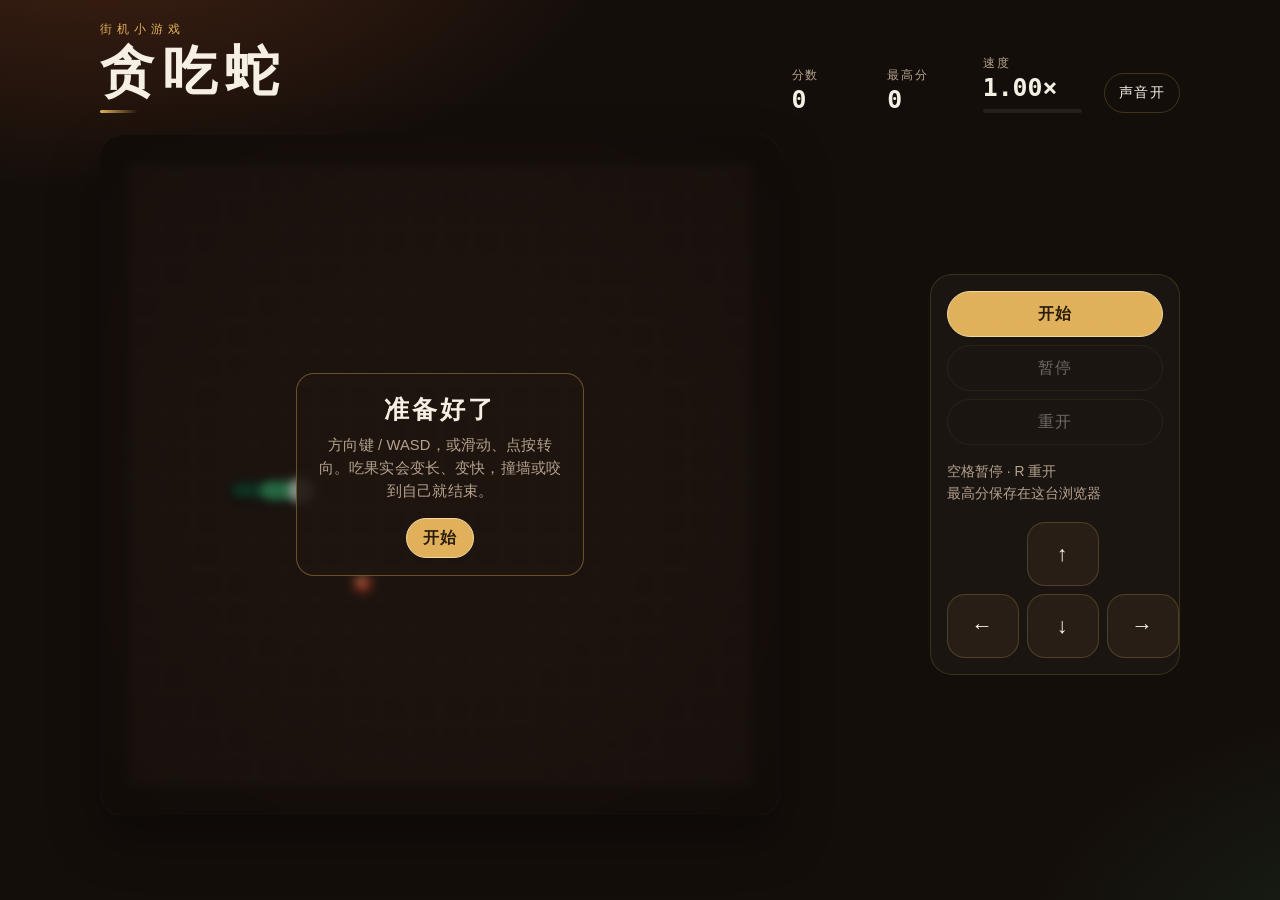
<file: index.html>
<!DOCTYPE html>
<html lang="zh-CN">
<head>
  <meta charset="UTF-8">
  <meta name="viewport" content="width=device-width, initial-scale=1, viewport-fit=cover">
  <meta name="description" content="浏览器贪吃蛇：方向键、WASD、触屏滑动，本地最高分，速度会逐渐变快。">
  <meta name="theme-color" content="#140e0a">
  <title>贪吃蛇</title>
  <link rel="icon" href="data:image/svg+xml,%3Csvg xmlns='http://www.w3.org/2000/svg' viewBox='0 0 32 32'%3E%3Crect width='32' height='32' rx='8' fill='%23140e0a'/%3E%3Cpath d='M7 21c1-7 6-9 10-7 4 2 6 1 8-2' fill='none' stroke='%233dbe7a' stroke-width='4' stroke-linecap='round'/%3E%3Ccircle cx='25' cy='10' r='3' fill='%23ff5a36'/%3E%3C/svg%3E">
  <link rel="stylesheet" href="styles.css">
</head>
<body>
  <div class="app" id="app" data-state="ready">
    <header class="top">
      <div class="brand">
        <p class="eyebrow">街机小游戏</p>
        <h1>贪吃蛇</h1>
      </div>
      <div class="hud">
        <div class="stat">
          <span class="stat-label" id="score-label">分数</span>
          <span class="stat-value" id="score">0</span>
        </div>
        <div class="stat">
          <span class="stat-label" id="high-label">最高分</span>
          <span class="stat-value" id="high-score">0</span>
        </div>
        <div class="stat stat-speed">
          <span class="stat-label">速度</span>
          <span class="stat-value" id="speed">1.00×</span>
          <span class="meter" aria-hidden="true"><span id="speed-bar"></span></span>
        </div>
        <button id="btn-mute" class="mute" type="button" aria-pressed="false">声音开</button>
      </div>
    </header>

    <main class="stage">
      <div class="board-wrap" id="board-wrap">
        <canvas id="board" width="640" height="640" aria-label="贪吃蛇棋盘">
          当前浏览器需要支持画布才能玩这局贪吃蛇。
        </canvas>
        <div id="overlay" class="overlay is-on" aria-hidden="false">
          <div class="overlay-card">
            <h2 id="overlay-title">准备好了</h2>
            <div id="overlay-score" class="overlay-score">0</div>
            <p id="overlay-text">方向键 / WASD，或滑动、点按转向。吃果实会变长、变快，撞墙或咬到自己就结束。</p>
            <button id="overlay-action" class="primary" type="button">开始</button>
          </div>
        </div>
      </div>

      <aside class="panel">
        <div class="controls">
          <button id="btn-start" class="primary" type="button">开始</button>
          <button id="btn-pause" type="button" disabled>暂停</button>
          <button id="btn-restart" type="button" disabled>重开</button>
        </div>
        <p class="hint">空格暂停 · R 重开<br>最高分保存在这台浏览器</p>
        <div class="pad" role="group" aria-label="屏幕方向键">
          <button type="button" data-dir="up" aria-label="向上">↑</button>
          <button type="button" data-dir="left" aria-label="向左">←</button>
          <button type="button" data-dir="down" aria-label="向下">↓</button>
          <button type="button" data-dir="right" aria-label="向右">→</button>
        </div>
      </aside>
    </main>
    <p id="live" class="sr-only" aria-live="polite"></p>
  </div>
  <script src="game.js"></script>
</body>
</html>
</file>
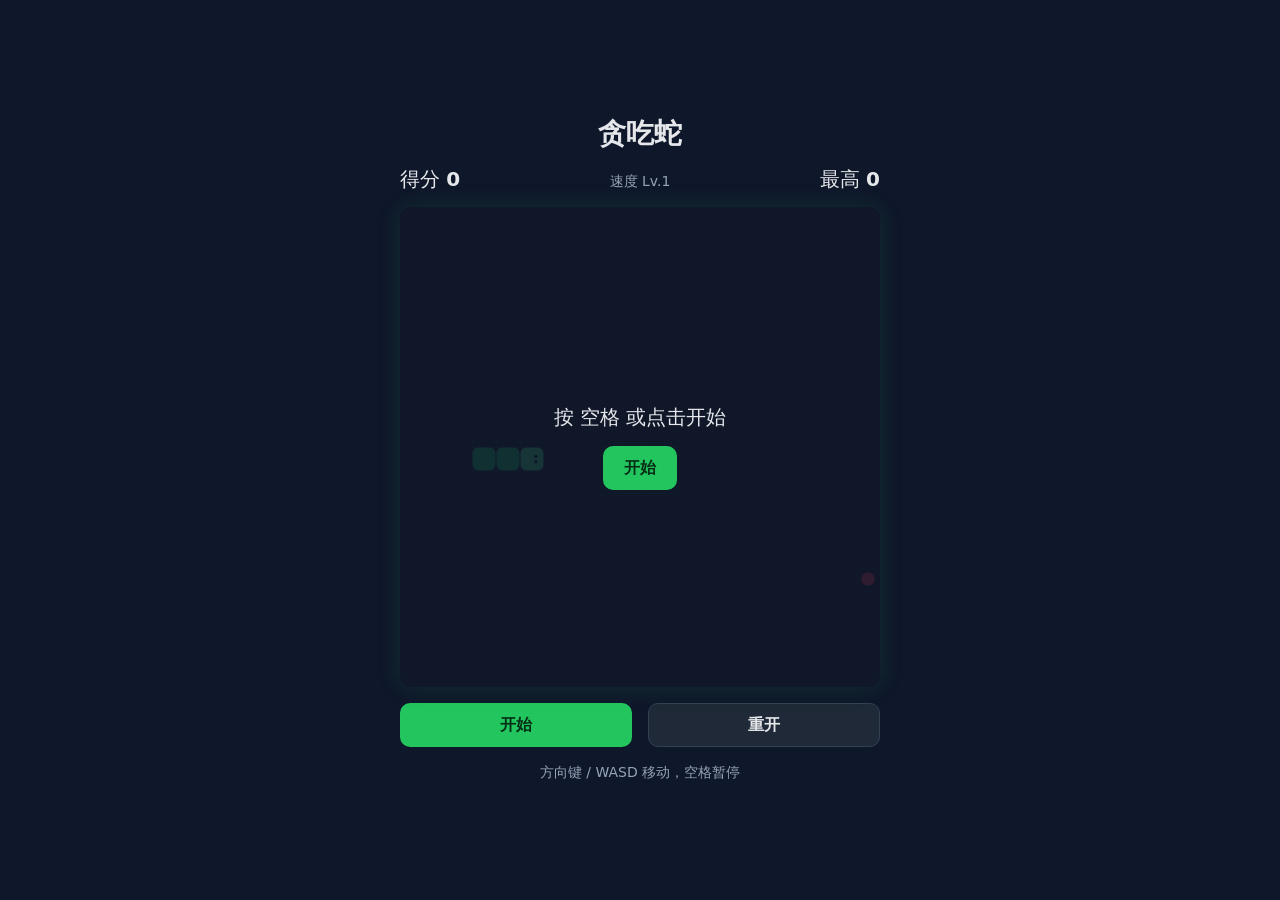
<file: team/index.html>
<!DOCTYPE html>
<html lang="zh-CN">
<head>
  <meta charset="UTF-8">
  <meta name="viewport" content="width=device-width, initial-scale=1, maximum-scale=1">
  <title>贪吃蛇</title>
  <link rel="stylesheet" href="style.css">
</head>
<body>
  <main class="app">
    <h1>贪吃蛇</h1>
    <div class="scorebar" aria-live="polite" aria-atomic="true">
      <p>得分 <strong id="score" class="num">0</strong></p>
      <p id="speed" class="speed">速度 Lv.1</p>
      <p>最高 <strong id="best" class="num">0</strong></p>
    </div>
    <div class="board" id="board">
      <canvas id="canvas" width="480" height="480" aria-label="贪吃蛇游戏棋盘"></canvas>
      <div class="overlay show" id="overlay">
        <div class="overlay-card" id="overlay-card" aria-live="polite" aria-atomic="true">
          <p class="overlay-title" id="overlay-title">按 空格 或点击开始</p>
          <p class="overlay-score" id="overlay-score" hidden></p>
          <p class="overlay-record" id="overlay-record" hidden>🎉 新纪录！</p>
          <button type="button" class="btn btn-primary" id="overlay-btn">开始</button>
        </div>
      </div>
    </div>
    <div class="actions">
      <button type="button" class="btn btn-primary" id="toggle-btn">开始</button>
      <button type="button" class="btn btn-secondary" id="restart-btn">重开</button>
    </div>
    <p class="hint hint-desktop">方向键 / WASD 移动，空格暂停</p>
    <p class="hint hint-touch">在棋盘上滑动控制方向</p>
  </main>
  <script src="game.js"></script>
</body>
</html>
</file>
<file: styles.css>
:root {
  --bg: #140e0a;
  --ink: #f6efe4;
  --muted: #b5a28e;
  --brass: #e0b15a;
  --brass-deep: #8c6232;
  --jade: #3dbe7a;
  --field: #1b140f;
  --line: rgba(224, 177, 90, 0.22);
  --shadow: 0 24px 50px rgba(0, 0, 0, 0.35);
  --sans: "Avenir Next", "Segoe UI", "PingFang SC", "Hiragino Sans GB", "Microsoft YaHei", "Noto Sans SC", "WenQuanYi Micro Hei", "Droid Sans Fallback", sans-serif;
  --mono: "JetBrains Mono", "Cascadia Mono", "SF Mono", "Sarasa Mono SC", ui-monospace, monospace;
  color-scheme: dark;
}

*,
*::before,
*::after {
  box-sizing: border-box;
}

html,
body {
  margin: 0;
  min-height: 100%;
  min-height: 100vh;
  min-height: 100dvh;
}

body {
  font-family: var(--sans);
  color: var(--ink);
  background:
    radial-gradient(900px 480px at 8% -10%, rgba(255, 112, 54, 0.2), transparent 58%),
    radial-gradient(720px 520px at 110% 110%, rgba(36, 140, 86, 0.18), transparent 55%),
    var(--bg);
  overscroll-behavior: none;
}

body::before {
  content: "";
  position: fixed;
  inset: 0;
  pointer-events: none;
  opacity: 0.22;
  background-image: radial-gradient(rgba(255, 244, 230, 0.16) 0.6px, transparent 0.65px);
  background-size: 3px 3px;
  mix-blend-mode: overlay;
}

button,
p,
h1,
h2 {
  font: inherit;
}

button {
  cursor: pointer;
  color: var(--ink);
  background: transparent;
  border: 1px solid var(--line);
  border-radius: 999px;
  padding: 0.7rem 1rem;
  letter-spacing: 0.08em;
  line-height: 1;
  transition: background 0.15s ease, transform 0.15s ease, border-color 0.15s ease;
  -webkit-tap-highlight-color: transparent;
  touch-action: manipulation;
}

button:hover:not(:disabled) {
  background: rgba(224, 177, 90, 0.12);
  border-color: rgba(224, 177, 90, 0.55);
}

button:active:not(:disabled),
button.is-down {
  transform: translateY(1px) scale(0.98);
}

button:disabled {
  opacity: 0.38;
  cursor: not-allowed;
}

button.primary {
  background: var(--brass);
  color: #2a1c0e;
  border-color: #f0d7a2;
  font-weight: 700;
}

button.primary:hover:not(:disabled) {
  background: #f0cb7c;
}

button:focus-visible {
  outline: 2px solid #f0d7a2;
  outline-offset: 3px;
}

.app {
  width: min(1080px, calc(100% - 32px));
  margin: 0 auto;
  padding: max(22px, env(safe-area-inset-top)) 0 max(28px, env(safe-area-inset-bottom));
  user-select: none;
  -webkit-user-select: none;
}

.top {
  display: flex;
  flex-wrap: wrap;
  justify-content: space-between;
  align-items: flex-end;
  gap: 18px 28px;
  margin-bottom: 22px;
}

.eyebrow {
  margin: 0 0 8px;
  color: var(--brass);
  letter-spacing: 0.42em;
  font-size: 0.74rem;
}

h1 {
  margin: 0;
  font-size: clamp(2.1rem, 5vw, 3.4rem);
  font-weight: 760;
  letter-spacing: 0.16em;
  line-height: 0.95;
}

h1::after {
  content: "";
  display: block;
  width: 2.4rem;
  height: 3px;
  margin-top: 12px;
  border-radius: 99px;
  background: linear-gradient(90deg, var(--brass), transparent);
}

.hud {
  display: flex;
  flex-wrap: wrap;
  align-items: flex-end;
  gap: 16px 22px;
}

.stat {
  min-width: 4.6rem;
}

.stat-label {
  display: block;
  margin-bottom: 4px;
  color: var(--muted);
  font-size: 0.75rem;
  letter-spacing: 0.16em;
}

.stat-value {
  display: inline-block;
  font-family: var(--mono);
  font-size: 1.55rem;
  font-weight: 650;
  font-variant-numeric: tabular-nums;
  letter-spacing: 0;
  line-height: 1;
}

.stat-speed {
  min-width: 6.2rem;
}

.meter {
  display: block;
  width: 6.2rem;
  height: 4px;
  margin-top: 8px;
  border-radius: 99px;
  background: rgba(246, 239, 228, 0.08);
  overflow: hidden;
}

.meter > span {
  display: block;
  height: 100%;
  width: 0%;
  background: linear-gradient(90deg, var(--jade), var(--brass));
  transition: width 0.25s ease;
}

.mute {
  min-height: 40px;
  padding-inline: 0.9rem;
  font-size: 0.85rem;
}

.stage {
  display: grid;
  gap: 16px;
}

.board-wrap {
  position: relative;
  width: min(100%, calc(100vh - 248px), 680px);
  width: min(100%, calc(100dvh - 248px), 680px);
  margin-inline: auto;
  aspect-ratio: 1;
  border-radius: 22px;
  overflow: hidden;
  background: var(--field);
  box-shadow: var(--shadow), inset 0 0 0 1px rgba(224, 177, 90, 0.45);
  touch-action: none;
}

canvas {
  display: block;
  width: 100%;
  height: 100%;
  background: var(--field);
}

.overlay {
  position: absolute;
  inset: 0;
  display: flex;
  align-items: center;
  justify-content: center;
  padding: 16px;
  background: rgba(16, 10, 7, 0.46);
  -webkit-backdrop-filter: blur(4px);
  backdrop-filter: blur(4px);
  opacity: 0;
  transition: opacity 0.18s ease;
}

.overlay,
.overlay * {
  pointer-events: none;
}

.overlay.is-on {
  opacity: 1;
}

.overlay.is-on .overlay-action {
  pointer-events: auto;
}

.overlay-card {
  width: min(100%, 18rem);
  text-align: center;
  padding: 1.15rem 1.1rem 1.05rem;
  border-radius: 18px;
  background: rgba(32, 22, 16, 0.88);
  border: 1px solid rgba(224, 177, 90, 0.38);
}

.overlay-card h2 {
  margin: 0;
  font-size: 1.55rem;
  letter-spacing: 0.12em;
  font-weight: 720;
}

.overlay-score {
  display: none;
  margin: 0.35rem 0 0.15rem;
  font-family: var(--mono);
  font-size: 2.3rem;
  color: var(--brass);
  font-variant-numeric: tabular-nums;
  line-height: 1.1;
}

.overlay-score.is-on {
  display: block;
}

.overlay-card p {
  margin: 0.55rem 0 0.95rem;
  color: var(--muted);
  font-size: 0.92rem;
  line-height: 1.55;
  letter-spacing: 0.01em;
}

.overlay-action {
  min-width: 8.5rem;
  min-height: 44px;
}

.panel {
  display: flex;
  flex-direction: column;
  gap: 16px;
  padding: 16px;
  border-radius: 22px;
  background: rgba(255, 244, 230, 0.03);
  border: 1px solid rgba(224, 177, 90, 0.16);
}

.controls {
  display: flex;
  gap: 8px;
}

.controls button {
  flex: 1;
  min-height: 46px;
}

.hint {
  margin: 0;
  color: var(--muted);
  font-size: 0.86rem;
  line-height: 1.55;
  text-align: center;
}

.pad {
  width: max-content;
  margin: 2px auto 0;
  display: grid;
  grid-template-columns: 72px 72px 72px;
  grid-template-areas:
    ". up ."
    "left down right";
  gap: 8px;
  touch-action: none;
}

.pad button {
  width: 72px;
  height: 64px;
  border-radius: 18px;
  font-size: 1.35rem;
  background: rgba(224, 177, 90, 0.06);
  touch-action: none;
}

.pad button.is-down,
.pad button:active {
  background: var(--brass);
  color: #2a1c0e;
}

.pad [data-dir="up"] { grid-area: up; }
.pad [data-dir="left"] { grid-area: left; }
.pad [data-dir="down"] { grid-area: down; }
.pad [data-dir="right"] { grid-area: right; }

.bump {
  animation: bump 0.28s ease;
}

@keyframes bump {
  0% { transform: translateY(0) scale(1); }
  40% { transform: translateY(-2px) scale(1.08); }
  100% { transform: translateY(0) scale(1); }
}

.board-wrap.shake {
  animation: shake 0.42s linear;
}

@keyframes shake {
  0%, 100% { transform: translateX(0); }
  20% { transform: translateX(-7px); }
  40% { transform: translateX(6px); }
  60% { transform: translateX(-3px); }
  80% { transform: translateX(2px); }
}

.sr-only {
  position: absolute;
  width: 1px;
  height: 1px;
  padding: 0;
  margin: -1px;
  overflow: hidden;
  clip: rect(0, 0, 0, 0);
  white-space: nowrap;
  border: 0;
}

@media (max-width: 879px) {
  body {
    display: flex;
    align-items: safe center;
    justify-content: safe center;
  }

  .app {
    width: min(100% - 16px, 520px);
    padding-top: 10px;
    padding-bottom: max(8px, env(safe-area-inset-bottom));
  }

  .eyebrow,
  h1::after,
  .hint {
    display: none;
  }

  h1 {
    font-size: 1.65rem;
    letter-spacing: 0.12em;
  }

  .top {
    margin-bottom: 8px;
    gap: 6px 12px;
    align-items: center;
  }

  .stat {
    min-width: 0;
  }

  .stat-label {
    font-size: 0.68rem;
    letter-spacing: 0.08em;
  }

  .stat-value {
    font-size: 1.15rem;
  }

  .stat-speed,
  .meter {
    width: 3.5rem;
    min-width: 0;
  }

  .mute {
    min-height: 34px;
    padding-inline: 0.65rem;
  }

  .hud {
    gap: 8px 10px;
  }

  .panel {
    padding: 0;
    gap: 8px;
    border: none;
    background: none;
  }

  .controls button {
    min-height: 42px;
    padding-inline: 0.4rem;
  }

  .pad {
    grid-template-columns: 58px 58px 58px;
    gap: 6px;
  }

  .pad button {
    width: 58px;
    height: 50px;
    border-radius: 14px;
    font-size: 1.15rem;
  }
}

@media (min-width: 880px) {
  .stage {
    grid-template-columns: minmax(0, 1fr) 250px;
    gap: 22px;
    align-items: center;
  }

  .board-wrap {
    width: min(100%, calc(100vh - 160px), 680px);
    width: min(100%, calc(100dvh - 160px), 680px);
    margin-inline: 0;
  }

  .controls {
    flex-direction: column;
  }

  .hint {
    text-align: left;
  }
}

@media (max-height: 560px) {
  .app {
    padding-top: 12px;
  }

  .eyebrow {
    display: none;
  }

  h1 {
    font-size: 1.7rem;
  }

  h1::after {
    display: none;
  }

  .top {
    margin-bottom: 10px;
  }

  .stage {
    grid-template-columns: minmax(0, 1fr) 210px;
    align-items: center;
  }

  .board-wrap {
    width: min(100%, calc(100vh - 96px));
    width: min(100%, calc(100dvh - 96px));
    margin-inline: 0;
  }

  .pad button {
    width: 54px;
    height: 48px;
  }

  .pad {
    grid-template-columns: 54px 54px 54px;
    gap: 6px;
  }
}

@media (prefers-reduced-motion: reduce) {
  *,
  *::before,
  *::after {
    animation: none !important;
    transition: none !important;
  }
}
</file>
<file: team/style.css>
:root {
  --bg: #0f172a;
  --board: #111827;
  --grid: rgba(255, 255, 255, 0.04);
  --snake: #22c55e;
  --snake-head: #4ade80;
  --food: #f43f5e;
  --text: #e5e7eb;
  --muted: #94a3b8;
  --primary: #22c55e;
  --on-primary: #052e16;
  --secondary: #1f2937;
  --secondary-border: #334155;
  --overlay: rgba(15, 23, 42, 0.85);
  --board-size: min(92vw, 60vh, 480px);
}

*,
*::before,
*::after {
  box-sizing: border-box;
}

html,
body {
  margin: 0;
  height: 100%;
  background: var(--bg);
  color: var(--text);
  font-family: system-ui, -apple-system, "PingFang SC", "Microsoft YaHei", sans-serif;
  user-select: none;
  -webkit-user-select: none;
  -webkit-touch-callout: none;
  overflow: hidden;
  touch-action: manipulation;
}

body {
  padding-top: env(safe-area-inset-top);
  padding-right: env(safe-area-inset-right);
  padding-bottom: env(safe-area-inset-bottom);
  padding-left: env(safe-area-inset-left);
}

.app {
  height: 100%;
  max-width: 480px;
  margin: 0 auto;
  display: flex;
  flex-direction: column;
  align-items: center;
  justify-content: center;
  gap: 16px;
  padding: 16px 0;
}

h1 {
  margin: 0;
  font-size: 28px;
  line-height: 1.2;
  font-weight: 700;
}

.scorebar {
  width: var(--board-size);
  max-width: 100%;
  display: flex;
  align-items: baseline;
  justify-content: space-between;
  gap: 8px;
  font-size: 20px;
  line-height: 1.2;
}

.scorebar p {
  margin: 0;
}

.num {
  font-variant-numeric: tabular-nums;
  font-weight: 700;
  display: inline-block;
}

.num.is-pop {
  animation: score-pop 150ms ease;
}

.speed {
  color: var(--muted);
  font-size: 14px;
  white-space: nowrap;
}

.board {
  width: var(--board-size);
  height: var(--board-size);
  max-width: 100%;
  position: relative;
  border-radius: 12px;
  overflow: hidden;
  background: var(--board);
  box-shadow: 0 0 24px color-mix(in srgb, var(--snake) 15%, transparent);
  touch-action: none;
  flex: 0 0 auto;
}

.board.shake {
  animation: board-shake 200ms linear;
}

canvas {
  display: block;
  width: 100%;
  height: 100%;
  background: var(--board);
}

.overlay {
  position: absolute;
  inset: 0;
  display: flex;
  align-items: center;
  justify-content: center;
  background: var(--overlay);
  border-radius: 12px;
  opacity: 0;
  visibility: hidden;
  pointer-events: none;
  transition: opacity 150ms ease, visibility 0s linear 150ms;
}

.overlay.show {
  opacity: 1;
  visibility: visible;
  pointer-events: auto;
  transition: opacity 150ms ease, visibility 0s linear 0s;
}

.overlay-card {
  display: flex;
  flex-direction: column;
  align-items: center;
  gap: 16px;
  padding: 16px;
  text-align: center;
}

.overlay-title,
.overlay-score,
.overlay-record {
  margin: 0;
}

.overlay-score[hidden],
.overlay-record[hidden] {
  display: none !important;
}

.overlay-title {
  font-size: 20px;
  line-height: 1.3;
}

.overlay-title.is-win {
  color: var(--snake-head);
}

.overlay-score {
  font-size: 20px;
  font-variant-numeric: tabular-nums;
  font-weight: 700;
}

.overlay-record {
  font-size: 16px;
}

.actions {
  width: var(--board-size);
  max-width: 100%;
  display: flex;
  gap: 16px;
}

.btn {
  appearance: none;
  -webkit-appearance: none;
  display: inline-flex;
  align-items: center;
  justify-content: center;
  height: 44px;
  padding: 0 20px;
  border-radius: 10px;
  border: 1px solid transparent;
  font-family: inherit;
  font-size: 16px;
  font-weight: 700;
  line-height: 1;
  cursor: pointer;
}

.actions .btn {
  flex: 1 1 0;
  min-width: 0;
}

.btn-primary {
  background: var(--primary);
  color: var(--on-primary);
}

.btn-secondary {
  background: var(--secondary);
  color: var(--text);
  border-color: var(--secondary-border);
}

.btn:hover {
  filter: brightness(1.1);
}

.btn:active {
  transform: scale(0.97);
}

.btn:focus-visible {
  outline: 2px solid var(--snake-head);
  outline-offset: 2px;
}

.hint {
  margin: 0;
  max-width: min(92vw, 480px);
  padding: 0 16px;
  font-size: 14px;
  line-height: 1.4;
  color: var(--muted);
  text-align: center;
}

.hint-touch {
  display: none;
}

@media (pointer: coarse) {
  .hint-desktop {
    display: none;
  }

  .hint-touch {
    display: block;
  }
}

/* 矮屏（横屏手机）收紧间距；棋盘优先用规范尺寸，实在放不下再缩小，避免出现滚动条。 */
@media (max-height: 560px) {
  .app {
    gap: 8px;
    padding: 8px 0;
  }
}

@media (max-height: 430px) {
  .app {
    --board-size: min(92vw, 60vh, 480px, calc(100vh - 180px));
  }
}

@keyframes score-pop {
  0% {
    transform: scale(1);
  }

  50% {
    transform: scale(1.2);
  }

  100% {
    transform: scale(1);
  }
}

@keyframes board-shake {
  0%,
  100% {
    transform: translateX(0);
  }

  25% {
    transform: translateX(-6px);
  }

  50% {
    transform: translateX(6px);
  }

  75% {
    transform: translateX(-3px);
  }
}

@media (prefers-reduced-motion: reduce) {
  .overlay {
    transition: none;
  }

  .num.is-pop,
  .board.shake {
    animation: none;
  }

  .btn:active {
    transform: none;
  }
}
</file>
